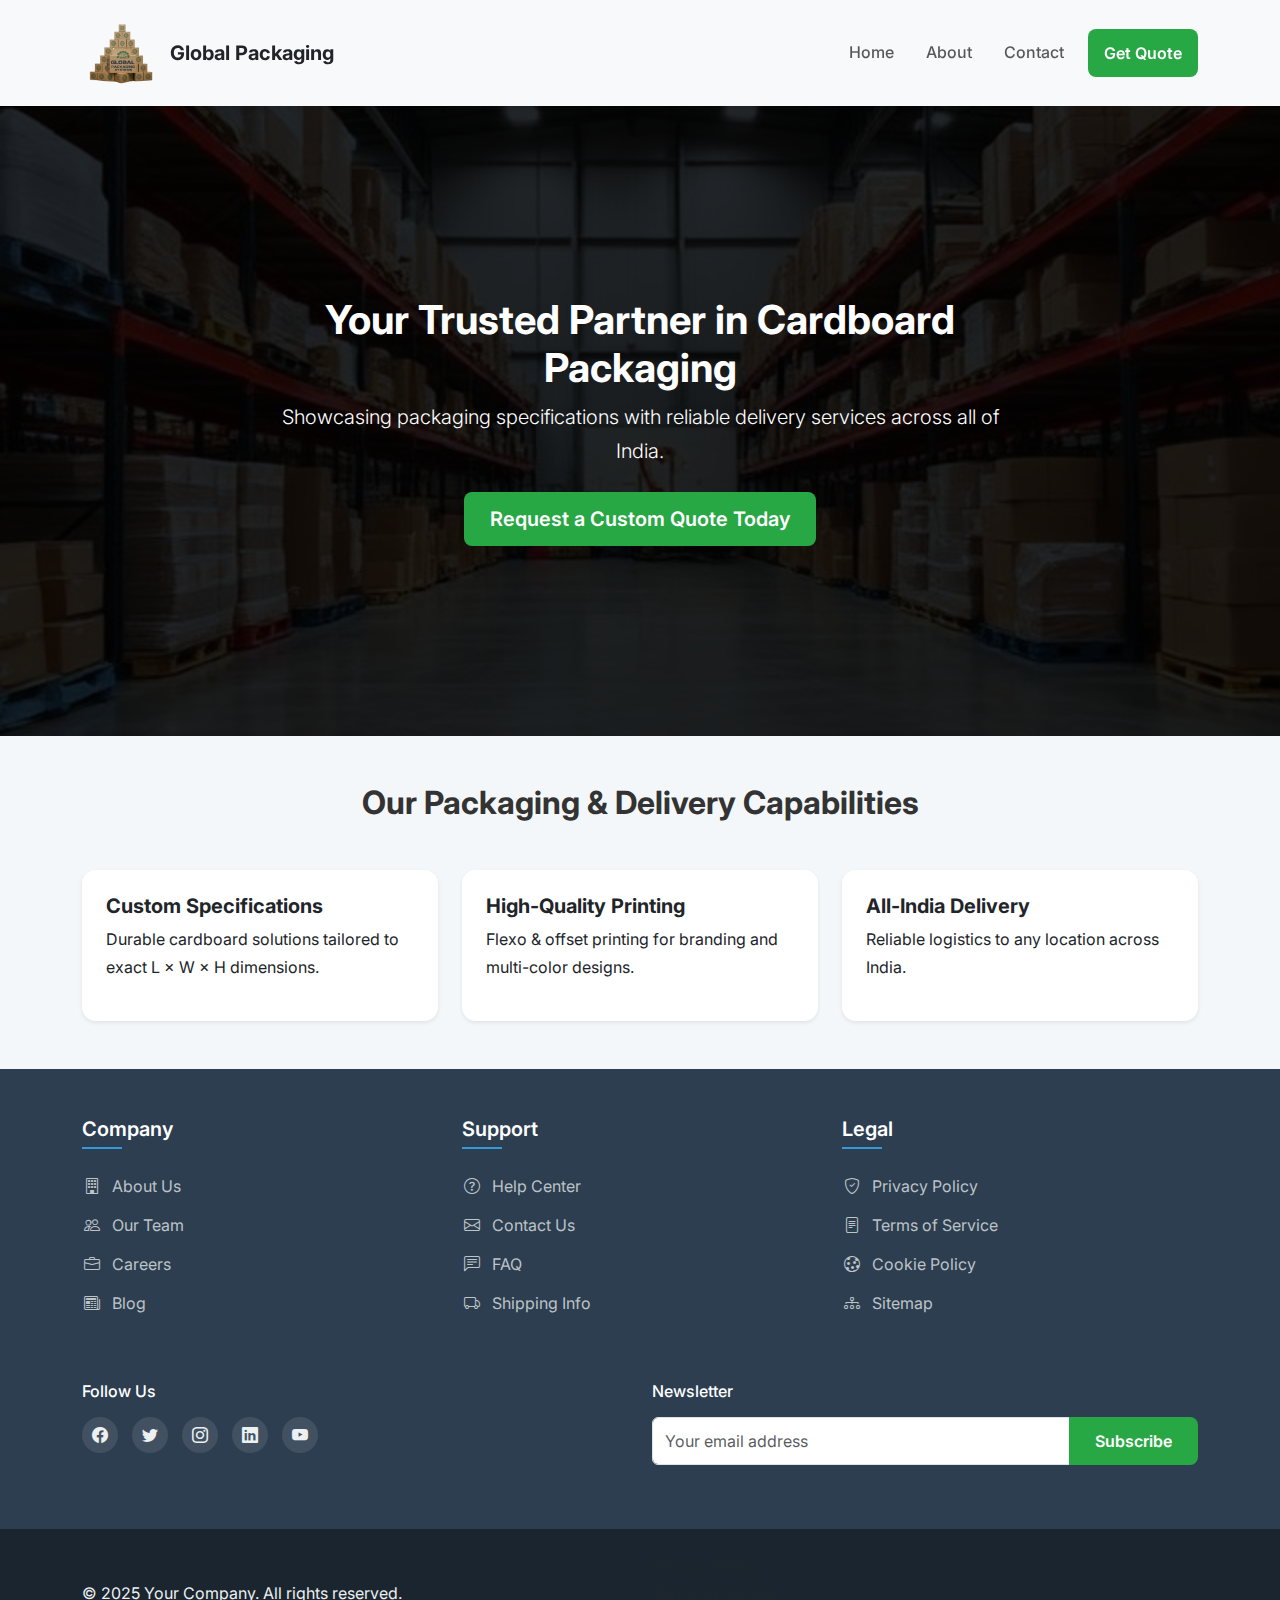
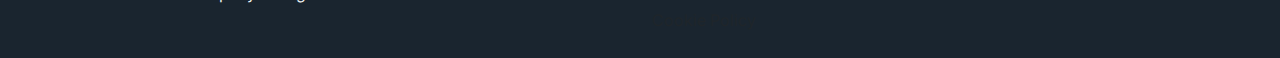
<file: index.html>
<!DOCTYPE html>
<html lang="en">
  <head>
    <meta charset="UTF-8" />
    <meta name="viewport" content="width=device-width, initial-scale=1.0" />
    <title>Global Packaging Industries - Home</title>
    <link
      href="https://cdn.jsdelivr.net/npm/bootstrap@5.3.0/dist/css/bootstrap.min.css"
      rel="stylesheet"
    />
    <link
      rel="stylesheet"
      href="https://cdnjs.cloudflare.com/ajax/libs/font-awesome/6.5.1/css/all.min.css"
    />
    <link
      rel="stylesheet"
      href="https://cdn.jsdelivr.net/npm/bootstrap-icons@1.10.0/font/bootstrap-icons.css"
    />
    <link rel="stylesheet" href="style.css" />
  </head>

  <body data-page="home">
    <nav
      id="mainNavbar"
      class="navbar navbar-expand-lg navbar-light bg-light sticky-top shadow-sm"
    >
      <div class="container header-ofcanvas">
        <a
          class="navbar-brand d-flex align-items-center gap-2"
          href="index.html"
        >
          <img src="logo.png" alt="Logo" height="80" />
          <span class="fw-bold text-dark brand-text">Global Packaging</span>
        </a>
        <button class="navbar-toggler" type="button" onclick="toggleDrawer()">
          <span class="navbar-toggler-icon"></span>
        </button>
        <div class="collapse navbar-collapse d-none d-lg-block">
          <ul class="navbar-nav ms-auto align-items-center gap-3">
            <li class="nav-item">
              <a class="nav-link" href="index.html">Home</a>
            </li>
            <li class="nav-item">
              <a class="nav-link" href="about.html">About</a>
            </li>
            <li class="nav-item">
              <a class="nav-link" href="contact.html">Contact</a>
            </li>
            <li class="nav-item">
              <a class="btn btn-primary text-white px-3" href="quote.html"
                >Get Quote</a
              >
            </li>
          </ul>
        </div>
      </div>
    </nav>
    <div class="mobile-drawer" id="mobileDrawer">
      <button class="close-drawer" onclick="toggleDrawer()">
        <i class="fas fa-times"></i>
      </button>

      <ul class="mobile-nav">
        <li><a href="index.html">Home</a></li>
        <li><a href="about.html">About</a></li>
        <li><a href="contact.html">Contact</a></li>
        <li>
          <a href="quote.html" class="btn btn-primary text-white w-100">
            Get Quote
          </a>
        </li>
      </ul>
    </div>

    <div
      class="drawer-overlay"
      id="drawerOverlay"
      onclick="toggleDrawer()"
    ></div>
    <section
      id="home"
      class="hero-section d-flex align-items-center text-center py-5 bg-dark text-white"
    >
      <div class="container">
        <div class="row justify-content-center">
          <div class="col-md-8">
            <h2 class="fs-1 fs-md-2 fs-sm-3 fw-bold">
              Your Trusted Partner in Cardboard Packaging
            </h2>
            <p class="lead mb-4">
              Showcasing packaging specifications with reliable delivery
              services across all of India.
            </p>
            <a href="quote.html" class="btn btn-lg btn-primary">
              Request a Custom Quote Today
            </a>
          </div>
        </div>
      </div>
    </section>
    <section id="services" class="container py-5">
      <h2 class="text-center mb-5 fw-bold">
        Our Packaging & Delivery Capabilities
      </h2>
      <div class="row g-4">
        <div class="col-md-4">
          <div class="card h-100 shadow-sm p-4 border-0">
            <h3 class="h5 fw-bold">Custom Specifications</h3>
            <p>
              Durable cardboard solutions tailored to exact L × W × H
              dimensions.
            </p>
          </div>
        </div>

        <div class="col-md-4">
          <div class="card h-100 shadow-sm p-4 border-0">
            <h3 class="h5 fw-bold">High-Quality Printing</h3>
            <p>Flexo & offset printing for branding and multi-color designs.</p>
          </div>
        </div>

        <div class="col-md-4">
          <div class="card h-100 shadow-sm p-4 border-0">
            <h3 class="h5 fw-bold">All-India Delivery</h3>
            <p>Reliable logistics to any location across India.</p>
          </div>
        </div>
      </div>
    </section>
    <footer class="footer-enhanced">
      <div class="container">
        <div class="row">
          <div class="col-lg-4 col-md-6 mb-4">
            <h5>Company</h5>
            <ul class="list-unstyled">
              <li>
                <a href="/about">
                  <i class="bi bi-building icon"></i>
                  About Us
                </a>
              </li>
              <li>
                <a href="/team">
                  <i class="bi bi-people icon"></i>
                  Our Team
                </a>
              </li>
              <li>
                <a href="/careers">
                  <i class="bi bi-briefcase icon"></i>
                  Careers
                </a>
              </li>
              <li>
                <a href="/blog">
                  <i class="bi bi-newspaper icon"></i>
                  Blog
                </a>
              </li>
            </ul>
          </div>

          <div class="col-lg-4 col-md-6 mb-4">
            <h5>Support</h5>
            <ul class="list-unstyled">
              <li>
                <a href="/help">
                  <i class="bi bi-question-circle icon"></i>
                  Help Center
                </a>
              </li>
              <li>
                <a href="/contact">
                  <i class="bi bi-envelope icon"></i>
                  Contact Us
                </a>
              </li>
              <li>
                <a href="/faq">
                  <i class="bi bi-chat-left-text icon"></i>
                  FAQ
                </a>
              </li>
              <li>
                <a href="/shipping">
                  <i class="bi bi-truck icon"></i>
                  Shipping Info
                </a>
              </li>
            </ul>
          </div>
          <div class="col-lg-4 col-md-6 mb-4">
            <h5>Legal</h5>
            <ul class="list-unstyled">
              <li>
                <a href="/privacy">
                  <i class="bi bi-shield-check icon"></i>
                  Privacy Policy
                </a>
              </li>
              <li>
                <a href="/terms">
                  <i class="bi bi-file-text icon"></i>
                  Terms of Service
                </a>
              </li>
              <li>
                <a href="/cookies">
                  <i class="bi bi-cookie icon"></i>
                  Cookie Policy
                </a>
              </li>
              <li>
                <a href="/sitemap">
                  <i class="bi bi-diagram-3 icon"></i>
                  Sitemap
                </a>
              </li>
            </ul>
          </div>
        </div>
        <div class="row mt-4">
          <div class="col-md-6 mb-3">
            <h6 class="text-white mb-3">Follow Us</h6>
            <div class="social-icons">
              <a href="#"><i class="bi bi-facebook"></i></a>
              <a href="#"><i class="bi bi-twitter"></i></a>
              <a href="#"><i class="bi bi-instagram"></i></a>
              <a href="#"><i class="bi bi-linkedin"></i></a>
              <a href="#"><i class="bi bi-youtube"></i></a>
            </div>
          </div>
          <div class="col-md-6 mb-3">
            <h6 class="text-white mb-3">Newsletter</h6>
            <div class="input-group">
              <input
                type="email"
                class="form-control"
                placeholder="Your email address"
              />
              <button class="btn btn-primary" type="button">Subscribe</button>
            </div>
          </div>
        </div>
      </div>

      <div class="footer-bottom-enhanced">
        <div class="container">
          <div class="row align-items-center">
            <div class="col-md-6 text-center text-md-start mb-2 mb-md-0">
              <p class="mb-0">&copy; 2025 Your Company. All rights reserved.</p>
            </div>
            <div class="col-md-6 text-center text-md-end">
              <a href="/privacy" class="text-muted me-3">Privacy Policy</a>
              <a href="/terms" class="text-muted me-3">Terms of Service</a>
              <a href="/cookies" class="text-muted">Cookie Policy</a>
            </div>
          </div>
        </div>
      </div>
    </footer>
    <script>
      function toggleDrawer() {
        document.getElementById("mobileDrawer").classList.toggle("active");
        document.getElementById("drawerOverlay").classList.toggle("active");
      }
    </script>
  </body>
</html>
</file>
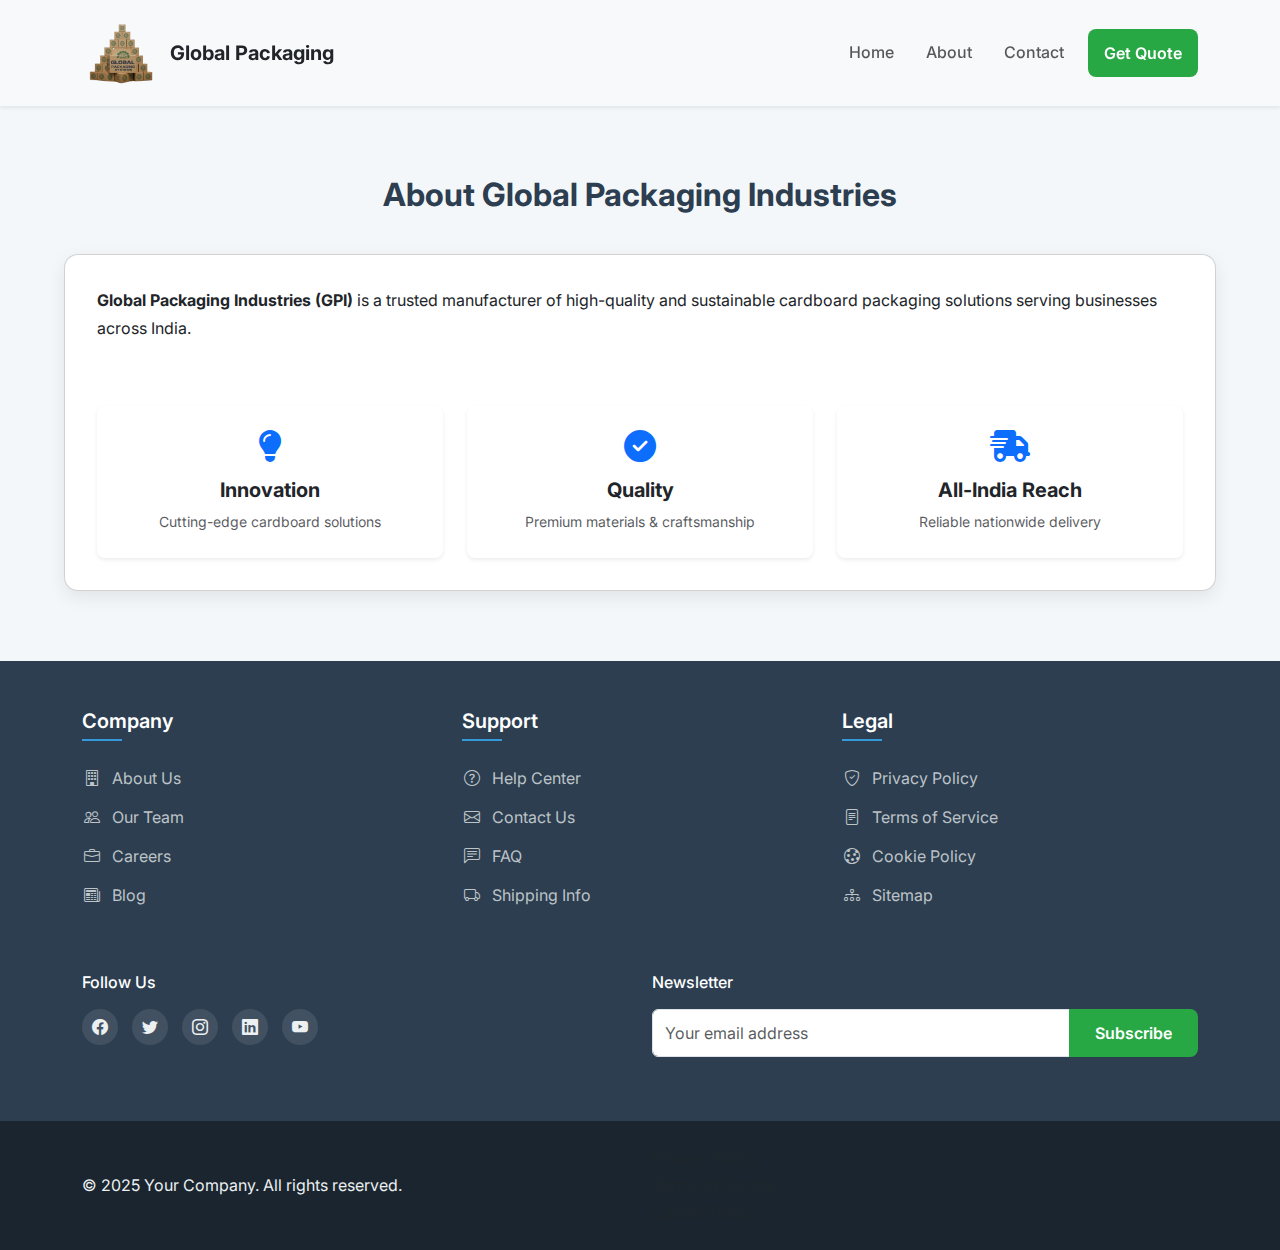
<file: about.html>
<!DOCTYPE html>
<html lang="en">

<head>
  <meta charset="UTF-8">
  <meta name="viewport" content="width=device-width, initial-scale=1.0">
  <title>Global Packaging Industries - About</title>
  <link rel="stylesheet" href="https://cdn.jsdelivr.net/npm/bootstrap@5.3.0/dist/css/bootstrap.min.css">
  <link rel="stylesheet" href="https://cdnjs.cloudflare.com/ajax/libs/font-awesome/6.5.1/css/all.min.css">
   <link rel="stylesheet" href="https://cdn.jsdelivr.net/npm/bootstrap-icons@1.10.0/font/bootstrap-icons.css">
  <link rel="stylesheet" href="./style.css">
</head>

<body>
  <nav id="mainNavbar" class="navbar navbar-expand-lg navbar-light bg-light sticky-top shadow-sm">
    <div class="container header-ofcanvas">

      <a class="navbar-brand d-flex align-items-center gap-2" href="index.html">
        <img src="logo.png" alt="Logo" height="80">
        <span class="fw-bold text-dark brand-text">Global Packaging</span>
      </a>
      <button class="navbar-toggler" type="button" onclick="toggleDrawer()">
        <span class="navbar-toggler-icon"></span>
      </button>
      <div class="collapse navbar-collapse d-none d-lg-block">
        <ul class="navbar-nav ms-auto align-items-center gap-3">
          <li class="nav-item"><a class="nav-link" href="index.html">Home</a></li>
          <li class="nav-item"><a class="nav-link" href="about.html">About</a></li>
          <li class="nav-item"><a class="nav-link" href="contact.html">Contact</a></li>
          <li class="nav-item">
            <a class="btn btn-primary text-white px-3" href="quote.html">Get Quote</a>
          </li>
        </ul>
      </div>

    </div>
  </nav>
  <div class="mobile-drawer" id="mobileDrawer">
    <button class="close-drawer" onclick="toggleDrawer()">
      <i class="fas fa-times"></i>
    </button>

    <ul class="mobile-nav">
      <li><a href="index.html">Home</a></li>
      <li><a href="about.html">About</a></li>
      <li><a href="contact.html">Contact</a></li>
      <li>
        <a href="quote.html" class="btn btn-primary text-white w-100">
          Get Quote
        </a>
      </li>
    </ul>
  </div>
  </div>
  <div class="drawer-overlay" id="drawerOverlay" onclick="toggleDrawer()"></div>
  <section class="about-section">
    <h2 class="section-title">About Global Packaging Industries</h2>
    <div class="card">
      <p>
        <strong>Global Packaging Industries (GPI)</strong> is a trusted manufacturer
        of high-quality and sustainable cardboard packaging solutions serving
        businesses across India.
      </p>
<div class="row text-center mt-4 g-4">
  
  <div class="col-md-4">
    <div class="feature-card p-4 rounded-3 border-0 shadow-sm h-100"> 
      <i class="fas fa-lightbulb fa-2x text-primary mb-3"></i>
      <h5 class="fw-bold mb-2">Innovation</h5>
      <p class="text-muted small mb-0">Cutting-edge cardboard solutions</p>
    </div>
  </div>
  
  <div class="col-md-4">
    <div class="feature-card p-4 rounded-3 border-0 shadow-sm h-100">
      <i class="fas fa-check-circle fa-2x text-primary mb-3"></i>
      <h5 class="fw-bold mb-2">Quality</h5>
      <p class="text-muted small mb-0">Premium materials & craftsmanship</p>
    </div>
  </div>
  
  <div class="col-md-4">
    <div class="feature-card p-4 rounded-3 border-0 shadow-sm h-100">
      <i class="fas fa-truck-fast fa-2x text-primary mb-3"></i>
      <h5 class="fw-bold mb-2">All-India Reach</h5>
      <p class="text-muted small mb-0">Reliable nationwide delivery</p>
    </div>
  </div>
</div>
  </section>
<footer class="footer-enhanced">
    <div class="container">
        <div class="row">
          
            <div class="col-lg-4 col-md-6 mb-4">
                <h5>Company</h5>
                <ul class="list-unstyled">
                    <li>
                        <a href="/about">
                            <i class="bi bi-building icon"></i>
                            About Us
                        </a>
                    </li>
                    <li>
                        <a href="/team">
                            <i class="bi bi-people icon"></i>
                            Our Team
                        </a>
                    </li>
                    <li>
                        <a href="/careers">
                            <i class="bi bi-briefcase icon"></i>
                            Careers
                        </a>
                    </li>
                    <li>
                        <a href="/blog">
                            <i class="bi bi-newspaper icon"></i>
                            Blog
                        </a>
                    </li>
                </ul>
            </div>
                        <div class="col-lg-4 col-md-6 mb-4">
                <h5>Support</h5>
                <ul class="list-unstyled">
                    <li>
                        <a href="/help">
                            <i class="bi bi-question-circle icon"></i>
                            Help Center
                        </a>
                    </li>
                    <li>
                        <a href="/contact">
                            <i class="bi bi-envelope icon"></i>
                            Contact Us
                        </a>
                    </li>
                    <li>
                        <a href="/faq">
                            <i class="bi bi-chat-left-text icon"></i>
                            FAQ
                        </a>
                    </li>
                    <li>
                        <a href="/shipping">
                            <i class="bi bi-truck icon"></i>
                            Shipping Info
                        </a>
                    </li>
                </ul>
            </div>
            
            <div class="col-lg-4 col-md-6 mb-4">
                <h5>Legal</h5>
                <ul class="list-unstyled">
                    <li>
                        <a href="/privacy">
                            <i class="bi bi-shield-check icon"></i>
                            Privacy Policy
                        </a>
                    </li>
                    <li>
                        <a href="/terms">
                            <i class="bi bi-file-text icon"></i>
                            Terms of Service
                        </a>
                    </li>
                    <li>
                        <a href="/cookies">
                            <i class="bi bi-cookie icon"></i>
                            Cookie Policy
                        </a>
                    </li>
                    <li>
                        <a href="/sitemap">
                            <i class="bi bi-diagram-3 icon"></i>
                            Sitemap
                        </a>
                    </li>
                </ul>
            </div>
        </div>
        
        <div class="row mt-4">
            <div class="col-md-6 mb-3">
                <h6 class="text-white mb-3">Follow Us</h6>
                <div class="social-icons">
                    <a href="#"><i class="bi bi-facebook"></i></a>
                    <a href="#"><i class="bi bi-twitter"></i></a>
                    <a href="#"><i class="bi bi-instagram"></i></a>
                    <a href="#"><i class="bi bi-linkedin"></i></a>
                    <a href="#"><i class="bi bi-youtube"></i></a>
                </div>
            </div>
            <div class="col-md-6 mb-3">
                <h6 class="text-white mb-3">Newsletter</h6>
                <div class="input-group">
                    <input type="email" class="form-control" placeholder="Your email address">
                    <button class="btn btn-primary" type="button">Subscribe</button>
                </div>
            </div>
        </div>
    </div>
    
    <div class="footer-bottom-enhanced">
        <div class="container">
            <div class="row align-items-center">
                <div class="col-md-6 text-center text-md-start mb-2 mb-md-0">
                    <p class="mb-0">&copy; 2025 Your Company. All rights reserved.</p>
                </div>
                <div class="col-md-6 text-center text-md-end">
                    <a href="/privacy" class="text-muted me-3">Privacy Policy</a>
                    <a href="/terms" class="text-muted me-3">Terms of Service</a>
                    <a href="/cookies" class="text-muted">Cookie Policy</a>
                </div>
            </div>
        </div>
    </div>
</footer>
  <script>
    function toggleDrawer() {
      const drawer = document.getElementById("mobileDrawer");
      const overlay = document.getElementById("drawerOverlay");

      drawer.classList.toggle("active");
      overlay.classList.toggle("active");
    }
  </script>
</body>

</html>
</file>
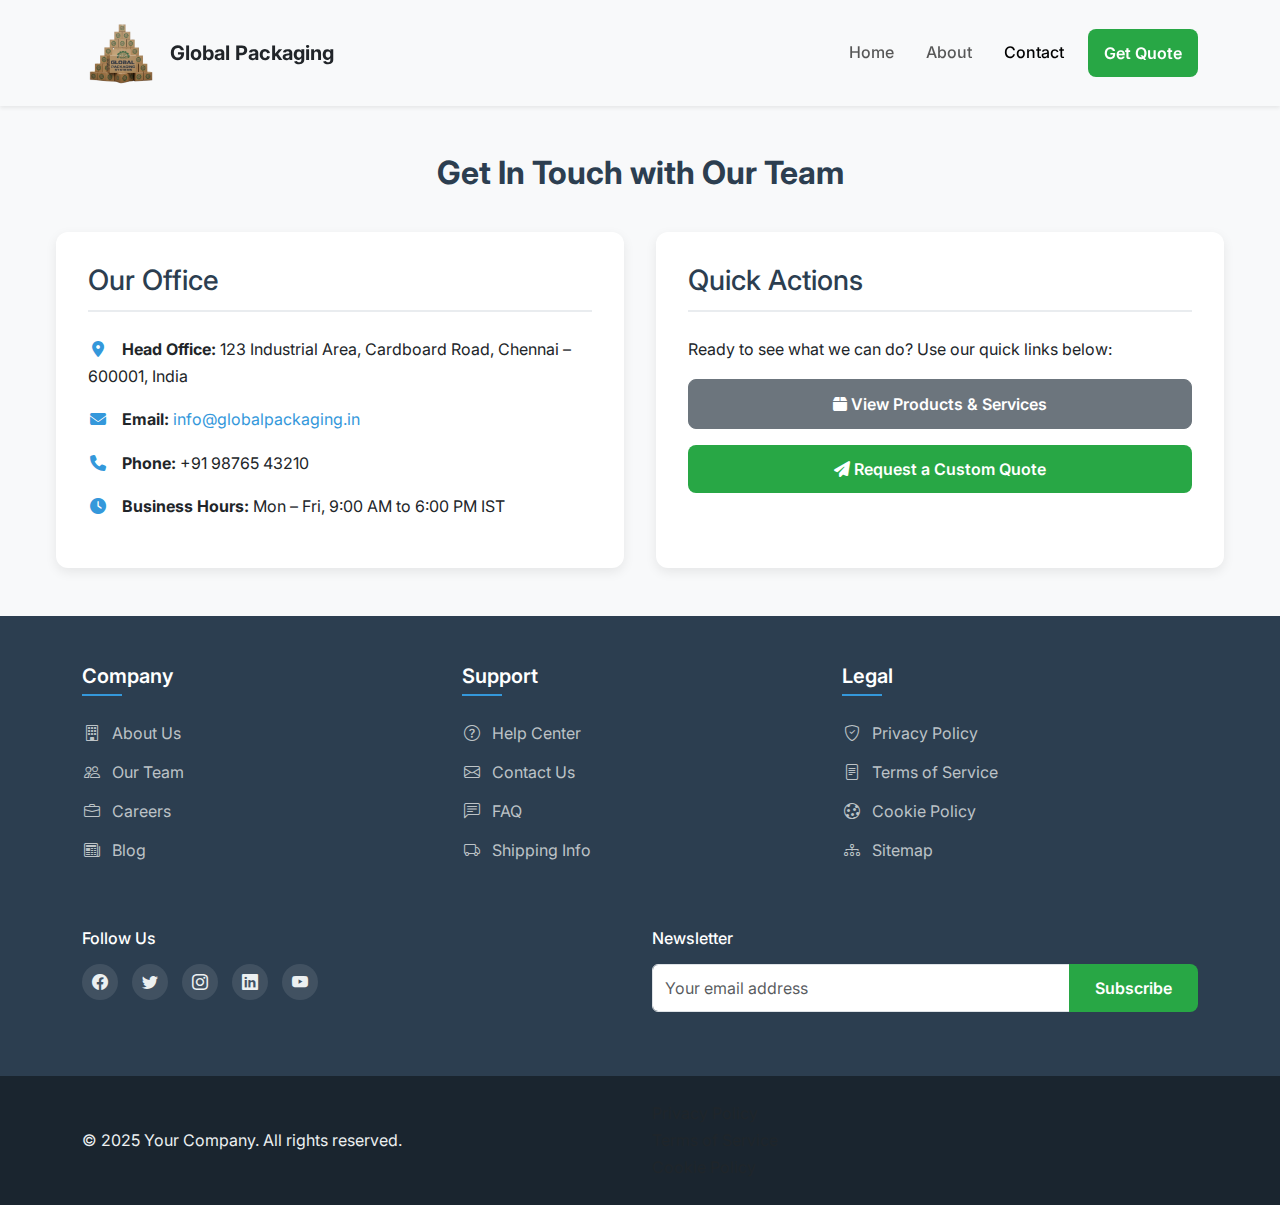
<file: contact.html>
<!DOCTYPE html>
<html lang="en">
  <head>
    <meta charset="UTF-8" />
    <meta name="viewport" content="width=device-width, initial-scale=1.0" />
    <title>Global Packaging Industries - Contact</title>
    <link
      href="https://cdn.jsdelivr.net/npm/bootstrap@5.3.0/dist/css/bootstrap.min.css"
      rel="stylesheet"
    />
    <link
      rel="stylesheet"
      href="https://cdnjs.cloudflare.com/ajax/libs/font-awesome/6.5.1/css/all.min.css"
    />
    <link
      rel="stylesheet"
      href="https://cdn.jsdelivr.net/npm/bootstrap-icons@1.10.0/font/bootstrap-icons.css"
    />
    <link rel="stylesheet" href="style.css" />
  </head>

  <body data-page="contact">
    <nav
      id="mainNavbar"
      class="navbar navbar-expand-lg navbar-light bg-light sticky-top shadow-sm"
    >
      <div class="container">
        <a
          class="navbar-brand d-flex align-items-center gap-2"
          href="index.html"
        >
          <img
            src="logo.png"
            alt="Global Packaging Industries Logo"
            height="80"
          />
          <span class="fw-bold text-dark brand-text">Global Packaging</span>
        </a>
        <button class="navbar-toggler" type="button" onclick="toggleDrawer()">
          <span class="navbar-toggler-icon"></span>
        </button>
        <div class="collapse navbar-collapse d-none d-lg-block">
          <ul class="navbar-nav ms-auto align-items-center gap-3">
            <li class="nav-item">
              <a class="nav-link fw-medium" href="index.html">Home</a>
            </li>

            <li class="nav-item">
              <a class="nav-link fw-medium" href="about.html">About</a>
            </li>

            <li class="nav-item">
              <a class="nav-link fw-medium active" href="contact.html"
                >Contact</a
              >
            </li>

            <li class="nav-item">
              <a class="btn btn-primary text-white px-3" href="quote.html">
                Get Quote
              </a>
            </li>
          </ul>
        </div>
      </div>
    </nav>
    <div class="mobile-drawer" id="mobileDrawer">
      <button class="close-drawer" onclick="toggleDrawer()">
        <i class="fas fa-times"></i>
      </button>
      <ul class="mobile-nav">
        <li><a href="index.html">Home</a></li>
        <li><a href="about.html">About</a></li>
        <li><a href="contact.html">Contact</a></li>
        <li>
          <a href="quote.html" class="btn btn-primary text-white w-100">
            Get Quote
          </a>
        </li>
      </ul>
    </div>
    <div
      class="drawer-overlay"
      id="drawerOverlay"
      onclick="toggleDrawer()"
    ></div>

    <section id="contact" class="contact-section">
      <h2 class="section-title">Get In Touch with Our Team</h2>

      <div class="contact-grid">
        <div class="card contact-info-card">
          <h3>Our Office</h3>

          <p>
            <i class="fas fa-map-marker-alt"></i>
            <strong>Head Office:</strong>
            123 Industrial Area, Cardboard Road, Chennai – 600001, India
          </p>

          <p>
            <i class="fas fa-envelope"></i>
            <strong>Email:</strong>
            <a href="mailto:info@globalpackaging.in">
              info@globalpackaging.in
            </a>
          </p>

          <p>
            <i class="fas fa-phone"></i>
            <strong>Phone:</strong> +91 98765 43210
          </p>

          <p class="hours-text">
            <i class="fas fa-clock"></i>
            <strong>Business Hours:</strong>
            Mon – Fri, 9:00 AM to 6:00 PM IST
          </p>
        </div>

        <div class="card contact-cta-card">
          <h3>Quick Actions</h3>
          <p>Ready to see what we can do? Use our quick links below:</p>
          <a href="index.html#services" class="btn btn-secondary mb-3">
            <i class="fas fa-box"></i> View Products & Services
          </a>
          <a href="quote.html" class="btn btn-primary">
            <i class="fas fa-paper-plane"></i> Request a Custom Quote
          </a>
        </div>
      </div>
    </section>

    <footer class="footer-enhanced">
      <div class="container">
        <div class="row">
          <div class="col-lg-4 col-md-6 mb-4">
            <h5>Company</h5>
            <ul class="list-unstyled">
              <li>
                <a href="/about">
                  <i class="bi bi-building icon"></i>
                  About Us
                </a>
              </li>
              <li>
                <a href="/team">
                  <i class="bi bi-people icon"></i>
                  Our Team
                </a>
              </li>
              <li>
                <a href="/careers">
                  <i class="bi bi-briefcase icon"></i>
                  Careers
                </a>
              </li>
              <li>
                <a href="/blog">
                  <i class="bi bi-newspaper icon"></i>
                  Blog
                </a>
              </li>
            </ul>
          </div>

          <div class="col-lg-4 col-md-6 mb-4">
            <h5>Support</h5>
            <ul class="list-unstyled">
              <li>
                <a href="/help">
                  <i class="bi bi-question-circle icon"></i>
                  Help Center
                </a>
              </li>
              <li>
                <a href="/contact">
                  <i class="bi bi-envelope icon"></i>
                  Contact Us
                </a>
              </li>
              <li>
                <a href="/faq">
                  <i class="bi bi-chat-left-text icon"></i>
                  FAQ
                </a>
              </li>
              <li>
                <a href="/shipping">
                  <i class="bi bi-truck icon"></i>
                  Shipping Info
                </a>
              </li>
            </ul>
          </div>

          <div class="col-lg-4 col-md-6 mb-4">
            <h5>Legal</h5>
            <ul class="list-unstyled">
              <li>
                <a href="/privacy">
                  <i class="bi bi-shield-check icon"></i>
                  Privacy Policy
                </a>
              </li>
              <li>
                <a href="/terms">
                  <i class="bi bi-file-text icon"></i>
                  Terms of Service
                </a>
              </li>
              <li>
                <a href="/cookies">
                  <i class="bi bi-cookie icon"></i>
                  Cookie Policy
                </a>
              </li>
              <li>
                <a href="/sitemap">
                  <i class="bi bi-diagram-3 icon"></i>
                  Sitemap
                </a>
              </li>
            </ul>
          </div>
        </div>
        <div class="row mt-4">
          <div class="col-md-6 mb-3">
            <h6 class="text-white mb-3">Follow Us</h6>
            <div class="social-icons">
              <a href="#"><i class="bi bi-facebook"></i></a>
              <a href="#"><i class="bi bi-twitter"></i></a>
              <a href="#"><i class="bi bi-instagram"></i></a>
              <a href="#"><i class="bi bi-linkedin"></i></a>
              <a href="#"><i class="bi bi-youtube"></i></a>
            </div>
          </div>
          <div class="col-md-6 mb-3">
            <h6 class="text-white mb-3">Newsletter</h6>
            <div class="input-group">
              <input
                type="email"
                class="form-control"
                placeholder="Your email address"
              />
              <button class="btn btn-primary" type="button">Subscribe</button>
            </div>
          </div>
        </div>
      </div>

      <div class="footer-bottom-enhanced">
        <div class="container">
          <div class="row align-items-center">
            <div class="col-md-6 text-center text-md-start mb-2 mb-md-0">
              <p class="mb-0">&copy; 2025 Your Company. All rights reserved.</p>
            </div>
            <div class="col-md-6 text-center text-md-end">
              <a href="/privacy" class="text-muted me-3">Privacy Policy</a>
              <a href="/terms" class="text-muted me-3">Terms of Service</a>
              <a href="/cookies" class="text-muted">Cookie Policy</a>
            </div>
          </div>
        </div>
      </div>
    </footer>

    <script>
      function toggleDrawer() {
        document.getElementById("mobileDrawer").classList.toggle("active");
        document.getElementById("drawerOverlay").classList.toggle("active");
      }
      document.addEventListener("DOMContentLoaded", function () {
        const overlay = document.getElementById("drawerOverlay");
        if (overlay) {
          overlay.addEventListener("click", function () {
            document.getElementById("mobileDrawer").classList.remove("active");
            this.classList.remove("active");
          });
        }
      });
    </script>
  </body>
</html>
</file>
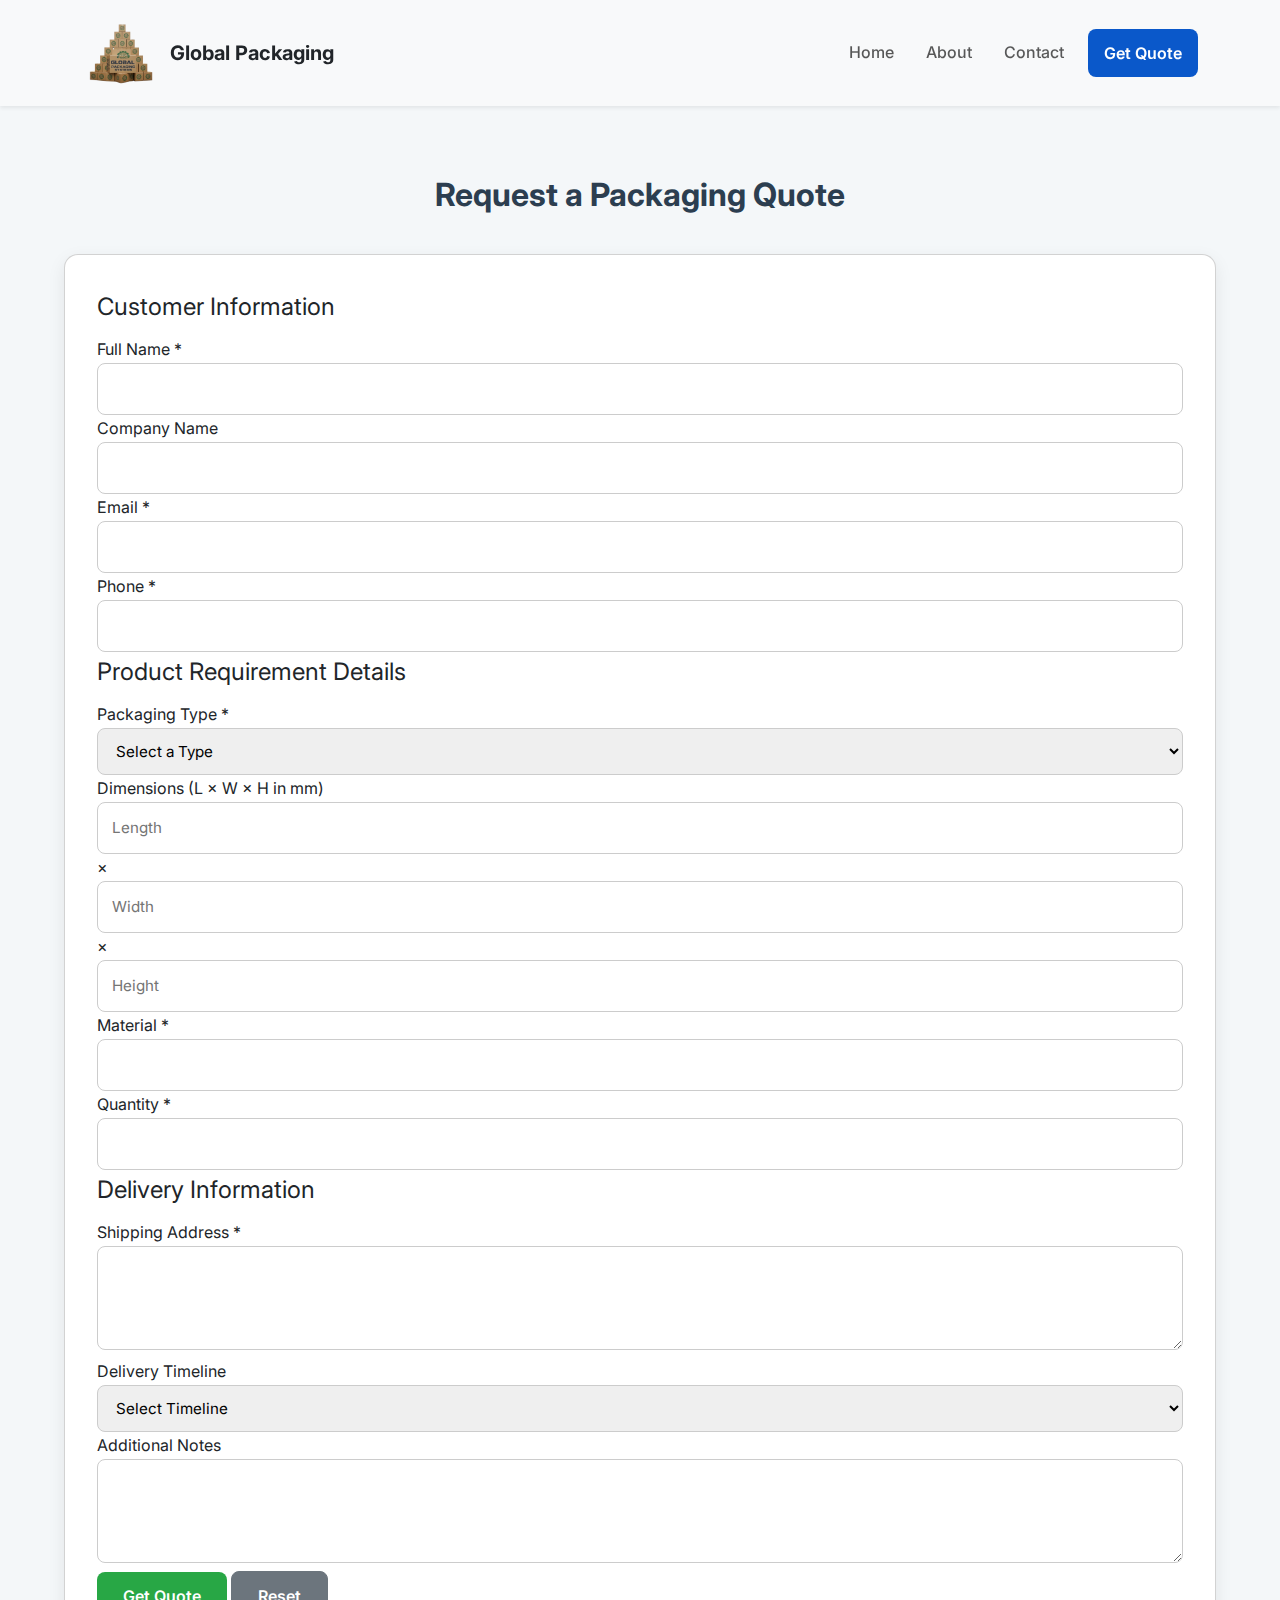
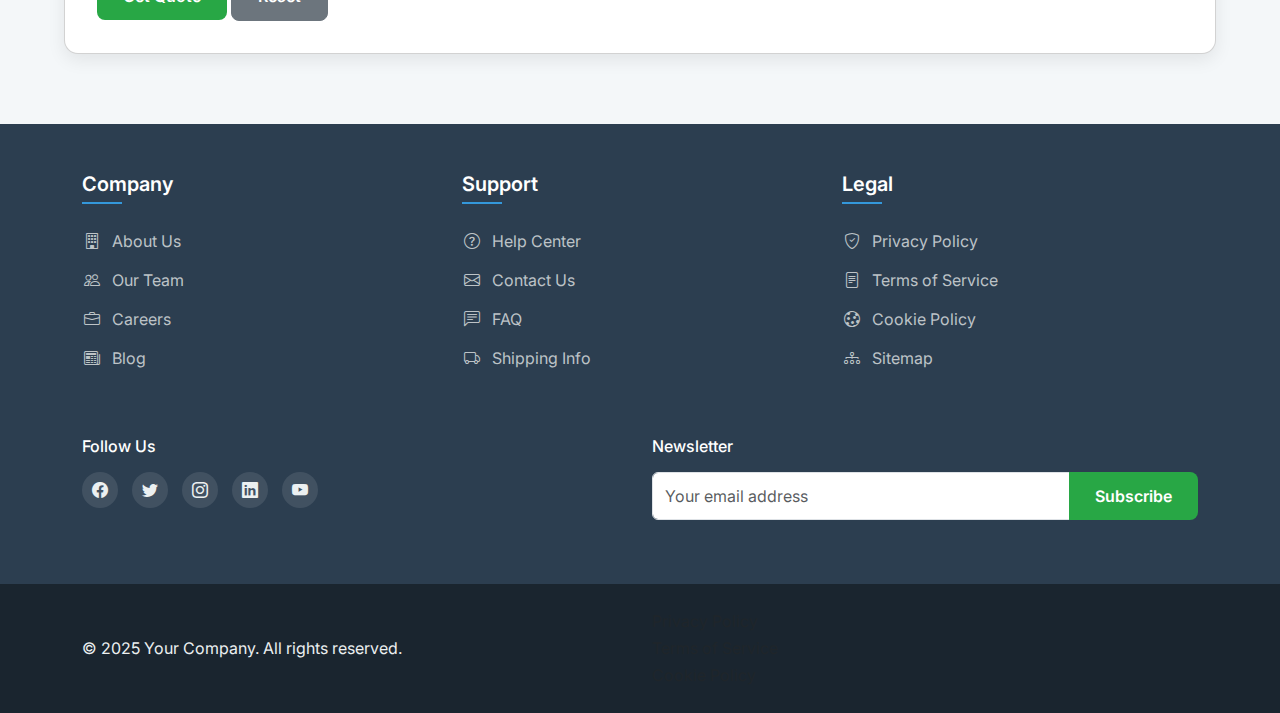
<file: quote.html>
<!DOCTYPE html>
<html lang="en">
  <head>
    <meta charset="utf-8" />
    <meta name="viewport" content="width=device-width, initial-scale=1" />
    <title>Global Packaging Industries - Request a Quote</title>
    <link
      href="https://cdn.jsdelivr.net/npm/bootstrap@5.3.0/dist/css/bootstrap.min.css"
      rel="stylesheet"
    />
    <link
      rel="stylesheet"
      href="https://cdnjs.cloudflare.com/ajax/libs/font-awesome/6.5.1/css/all.min.css"
    />
    <link
      rel="stylesheet"
      href="https://cdn.jsdelivr.net/npm/bootstrap-icons@1.10.0/font/bootstrap-icons.css"
    />
    <link rel="stylesheet" href="style.css" />
  </head>

  <body data-page="quote">
    <nav
      id="mainNavbar"
      class="navbar navbar-expand-lg navbar-light bg-light sticky-top shadow-sm"
    >
      <div class="container">
        <a
          class="navbar-brand d-flex align-items-center gap-2"
          href="index.html"
        >
          <img
            src="logo.png"
            alt="Global Packaging Industries Logo"
            height="80"
          />
          <span class="fw-bold text-dark brand-text">Global Packaging</span>
        </a>
        <button class="navbar-toggler" type="button" onclick="toggleDrawer()">
          <span class="navbar-toggler-icon"></span>
        </button>
        <div class="collapse navbar-collapse d-none d-lg-block">
          <ul class="navbar-nav ms-auto align-items-center gap-3">
            <li class="nav-item">
              <a class="nav-link fw-medium" href="index.html">Home</a>
            </li>

            <li class="nav-item">
              <a class="nav-link fw-medium" href="about.html">About</a>
            </li>

            <li class="nav-item">
              <a class="nav-link fw-medium" href="contact.html">Contact</a>
            </li>

            <li class="nav-item">
              <a
                class="btn btn-primary text-white px-3 active"
                href="quote.html"
              >
                Get Quote
              </a>
            </li>
          </ul>
        </div>
      </div>
    </nav>
    <div class="mobile-drawer" id="mobileDrawer">
      <button class="close-drawer" onclick="toggleDrawer()">
        <i class="fas fa-times"></i>
      </button>

      <ul class="mobile-nav">
        <li><a href="index.html">Home</a></li>
        <li><a href="about.html">About</a></li>
        <li><a href="contact.html">Contact</a></li>
        <li>
          <a href="quote.html" class="btn btn-primary text-white w-100">
            Get Quote
          </a>
        </li>
      </ul>
    </div>

    <div
      class="drawer-overlay"
      id="drawerOverlay"
      onclick="toggleDrawer()"
    ></div>
    <section id="quote" class="quote-section">
      <h2 class="section-title">Request a Packaging Quote</h2>

      <div class="card quote-card">
        <form
          action="/submit-quote"
          method="POST"
          class="quote-form"
          enctype="multipart/form-data"
        >
          <fieldset class="form-section-fieldset">
            <legend>Customer Information</legend>

            <div class="form-grid">
              <div class="form-group">
                <label>Full Name <span class="required">*</span></label>
                <input type="text" class="rounded-input" required />
              </div>

              <div class="form-group">
                <label>Company Name</label>
                <input type="text" class="rounded-input" />
              </div>

              <div class="form-group">
                <label>Email <span class="required">*</span></label>
                <input type="email" class="rounded-input" required />
              </div>

              <div class="form-group">
                <label>Phone <span class="required">*</span></label>
                <input type="tel" class="rounded-input" required />
              </div>
            </div>
          </fieldset>
          <fieldset class="form-section-fieldset">
            <legend>Product Requirement Details</legend>

            <div class="form-grid">
              <div class="form-group">
                <label>Packaging Type <span class="required">*</span></label>
                <select class="rounded-input" required>
                  <option disabled selected>Select a Type</option>
                  <option>Corrugated Box</option>
                  <option>Shipping Carton</option>
                  <option>Display Tray</option>
                  <option>Die-Cut Packaging</option>
                  <option>Other</option>
                </select>
              </div>

              <div class="form-group">
                <label>Dimensions (L × W × H in mm)</label>
                <div class="dimension-inputs">
                  <input type="number" placeholder="Length" min="1" required />
                  <span>×</span>
                  <input type="number" placeholder="Width" min="1" required />
                  <span>×</span>
                  <input type="number" placeholder="Height" min="1" required />
                </div>
              </div>

              <div class="form-group">
                <label>Material <span class="required">*</span></label>
                <input type="text" class="rounded-input" required />
              </div>

              <div class="form-group">
                <label>Quantity <span class="required">*</span></label>
                <input type="number" class="rounded-input" min="100" required />
              </div>
            </div>
          </fieldset>
          <fieldset class="form-section-fieldset">
            <legend>Delivery Information</legend>

            <div class="form-grid">
              <div class="form-group full-width">
                <label>Shipping Address <span class="required">*</span></label>
                <textarea class="rounded-input" rows="3" required></textarea>
              </div>

              <div class="form-group">
                <label>Delivery Timeline</label>
                <select class="rounded-input" required>
                  <option disabled selected>Select Timeline</option>
                  <option>Urgent</option>
                  <option>2–4 Weeks</option>
                  <option>4–8 Weeks</option>
                  <option>Flexible</option>
                </select>
              </div>

              <div class="form-group">
                <label>Additional Notes</label>
                <textarea class="rounded-input" rows="3"></textarea>
              </div>
            </div>
          </fieldset>
          <div class="form-actions">
            <button type="submit" class="btn btn-primary">Get Quote</button>
            <button type="reset" class="btn btn-secondary">Reset</button>
          </div>
        </form>
      </div>
    </section>
    <footer class="footer-enhanced">
      <div class="container">
        <div class="row">
          <div class="col-lg-4 col-md-6 mb-4">
            <h5>Company</h5>
            <ul class="list-unstyled">
              <li>
                <a href="/about">
                  <i class="bi bi-building icon"></i>
                  About Us
                </a>
              </li>
              <li>
                <a href="/team">
                  <i class="bi bi-people icon"></i>
                  Our Team
                </a>
              </li>
              <li>
                <a href="/careers">
                  <i class="bi bi-briefcase icon"></i>
                  Careers
                </a>
              </li>
              <li>
                <a href="/blog">
                  <i class="bi bi-newspaper icon"></i>
                  Blog
                </a>
              </li>
            </ul>
          </div>

          <div class="col-lg-4 col-md-6 mb-4">
            <h5>Support</h5>
            <ul class="list-unstyled">
              <li>
                <a href="/help">
                  <i class="bi bi-question-circle icon"></i>
                  Help Center
                </a>
              </li>
              <li>
                <a href="/contact">
                  <i class="bi bi-envelope icon"></i>
                  Contact Us
                </a>
              </li>
              <li>
                <a href="/faq">
                  <i class="bi bi-chat-left-text icon"></i>
                  FAQ
                </a>
              </li>
              <li>
                <a href="/shipping">
                  <i class="bi bi-truck icon"></i>
                  Shipping Info
                </a>
              </li>
            </ul>
          </div>

          <div class="col-lg-4 col-md-6 mb-4">
            <h5>Legal</h5>
            <ul class="list-unstyled">
              <li>
                <a href="/privacy">
                  <i class="bi bi-shield-check icon"></i>
                  Privacy Policy
                </a>
              </li>
              <li>
                <a href="/terms">
                  <i class="bi bi-file-text icon"></i>
                  Terms of Service
                </a>
              </li>
              <li>
                <a href="/cookies">
                  <i class="bi bi-cookie icon"></i>
                  Cookie Policy
                </a>
              </li>
              <li>
                <a href="/sitemap">
                  <i class="bi bi-diagram-3 icon"></i>
                  Sitemap
                </a>
              </li>
            </ul>
          </div>
        </div>

        <div class="row mt-4">
          <div class="col-md-6 mb-3">
            <h6 class="text-white mb-3">Follow Us</h6>
            <div class="social-icons">
              <a href="#"><i class="bi bi-facebook"></i></a>
              <a href="#"><i class="bi bi-twitter"></i></a>
              <a href="#"><i class="bi bi-instagram"></i></a>
              <a href="#"><i class="bi bi-linkedin"></i></a>
              <a href="#"><i class="bi bi-youtube"></i></a>
            </div>
          </div>
          <div class="col-md-6 mb-3">
            <h6 class="text-white mb-3">Newsletter</h6>
            <div class="input-group">
              <input
                type="email"
                class="form-control"
                placeholder="Your email address"
              />
              <button class="btn btn-primary" type="button">Subscribe</button>
            </div>
          </div>
        </div>
      </div>

      <div class="footer-bottom-enhanced">
        <div class="container">
          <div class="row align-items-center">
            <div class="col-md-6 text-center text-md-start mb-2 mb-md-0">
              <p class="mb-0">&copy; 2025 Your Company. All rights reserved.</p>
            </div>
            <div class="col-md-6 text-center text-md-end">
              <a href="/privacy" class="text-muted me-3">Privacy Policy</a>
              <a href="/terms" class="text-muted me-3">Terms of Service</a>
              <a href="/cookies" class="text-muted">Cookie Policy</a>
            </div>
          </div>
        </div>
      </div>
    </footer>
    <script>
      function toggleDrawer() {
        document.getElementById("mobileDrawer").classList.toggle("active");
        document.getElementById("drawerOverlay").classList.toggle("active");
      }
    </script>
  </body>
</html>
</file>
<file: style.css>
@import url("https://fonts.googleapis.com/css2?family=Inter:wght@300;400;500;600;700&display=swap");
:root {
  --color-primary: #004d99;
  --color-secondary: #f4f7f9;
  --color-accent-green: #28a745;
  --color-text-dark: #333;
  --color-text-light: #fff;

  --border-radius-card: 14px;
  --border-radius-input: 8px;

  --shadow-subtle: 0 6px 18px rgba(0, 0, 0, 0.08);
  --shadow-hover: 0 18px 40px rgba(0, 0, 0, 0.15);
}
*,
*::before,
*::after {
  box-sizing: border-box;
  margin: 0;
  padding: 0;
}

html {
  scroll-behavior: smooth;
}

body {
  font-family: "Inter", sans-serif;
  background: var(--color-secondary);
  color: var(--color-text-dark);
  line-height: 1.7;
}
.navbar {
  background: #3e5ab6;
  box-shadow: var(--shadow-subtle);
}

.navbar-brand img {
  height: 80px;
}

.navbar-nav .nav-link {
  font-weight: 500;
  padding: 8px 14px;
  position: relative;
}

.navbar-nav .nav-link::after {
  content: "";
  position: absolute;
  left: 0;
  bottom: -4px;
  width: 0;
  height: 2px;
  background: var(--color-primary);
  transition: width 0.3s ease;
}

.navbar-nav .nav-link:hover::after {
  width: 100%;
}
.mobile-drawer {
  position: fixed;
  top: 0;
  right: -100%;
  width: 280px;
  height: 100%;
  background: #fff;
  z-index: 1050;
  padding: 90px 25px 20px;
  transition: right 0.35s cubic-bezier(0.4, 0, 0.2, 1);
  box-shadow: -15px 0 40px rgba(0, 0, 0, 0.18);

  display: flex;
  flex-direction: column;
}

.mobile-drawer.active {
  right: 0;
}

.close-drawer {
  position: absolute;
  top: 20px;
  right: 20px;
  background: none;
  border: none;
  font-size: 1.5rem;
  cursor: pointer;
}
.mobile-nav {
  list-style: none;
  flex: 1;
  overflow-y: auto;
  padding-bottom: 90px;
}

.mobile-nav li {
  margin-bottom: 22px;
}

.mobile-nav a {
  text-decoration: none;
  color: var(--color-text-dark);
  font-size: 1.15rem;
  font-weight: 500;
  transition: color 0.25s ease, transform 0.25s ease;
}

.mobile-nav a:hover {
  color: var(--color-primary);
  transform: translateX(4px);
}
.mobile-nav li:last-child {
  position: sticky;
  bottom: 10px;
}
.mobile-nav li:last-child a {
  display: block;
  width: 100%;
  text-align: center;
  padding: 14px;
  border-radius: 12px;
  background: var(--color-accent-green);
  color: #fff;
  box-shadow: 0 12px 30px rgba(40, 167, 69, 0.45);
}
.drawer-overlay {
  position: fixed;
  inset: 0;
  background: rgba(0, 0, 0, 0.45);
  opacity: 0;
  visibility: hidden;
  transition: all 0.3s ease;
  z-index: 1040;
}

.drawer-overlay.active {
  opacity: 1;
  visibility: visible;
}
@media (max-width: 991px) {
  .navbar-collapse {
    display: none !important;
  }
}
section {
  padding: 70px 5%;
}

.section-title {
  text-align: center;
  font-weight: 700;
  margin-bottom: 50px;
  color: var(--color-primary);
}
.hero-section {
  min-height: 70vh;
  background: url(bg11111.jpg) center/cover no-repeat;
  background-color: rgba(0, 0, 0, 0.55);
  background-blend-mode: multiply;
  display: flex;
  align-items: center;
  text-align: center;
  color: var(--color-text-light);
}
.card {
  background: #fff;
  border-radius: var(--border-radius-card);
  padding: 32px;
  box-shadow: var(--shadow-subtle);
  transition: transform 0.35s ease, box-shadow 0.35s ease;
}

.card:hover {
  transform: translateY(-8px);
  box-shadow: var(--shadow-hover);
}
input,
textarea,
select {
  width: 100%;
  padding: 12px 14px;
  border-radius: var(--border-radius-input);
  border: 1px solid #ccc;
  font-size: 0.95rem;
}

input:focus,
textarea:focus,
select:focus {
  border-color: var(--color-primary);
  outline: none;
  box-shadow: 0 0 0 3px rgba(0, 77, 153, 0.15);
}
.btn {
  padding: 12px 26px;
  border-radius: var(--border-radius-input);
  font-weight: 600;
}

.btn-primary {
  background: var(--color-accent-green);
  border: none;
  color: #fff;
}
.footer-enhanced {
  background-color: #2c3e50;
  color: #ecf0f1;
  padding-top: 3rem;
}

.footer-enhanced h5 {
  color: #fff;
  margin-bottom: 1.5rem;
  font-weight: 600;
  position: relative;
  padding-bottom: 0.5rem;
}

.footer-enhanced h5::after {
  content: "";
  position: absolute;
  left: 0;
  bottom: 0;
  width: 40px;
  height: 2px;
  background-color: #3498db;
}

.footer-enhanced ul {
  list-style: none;
  padding-left: 0;
}

.footer-enhanced li {
  margin-bottom: 0.75rem;
}

.footer-enhanced a {
  color: #bdc3c7;
  text-decoration: none;
  transition: all 0.3s;
  display: flex;
  align-items: center;
}

.footer-enhanced a:hover {
  color: #3498db;
  padding-left: 5px;
}

.footer-enhanced .icon {
  margin-right: 10px;
  width: 20px;
  text-align: center;
}

.footer-bottom-enhanced {
  background-color: #1a252f;
  padding: 1.5rem 0;
  margin-top: 3rem;
}

.social-icons a {
  display: inline-block;
  width: 36px;
  height: 36px;
  background-color: rgba(255, 255, 255, 0.1);
  border-radius: 50%;
  text-align: center;
  line-height: 36px;
  margin-right: 10px;
  color: #ecf0f1;
  transition: all 0.3s;
}

.social-icons a:hover {
  background-color: #3498db;
  transform: translateY(-3px);
}
.feature-card {
  transition: transform 0.3s, box-shadow 0.3s;
  background: white;
}

.feature-card:hover {
  transform: translateY(-5px);
  box-shadow: 0 10px 20px rgba(0, 0, 0, 0.1) !important;
}
@media (max-width: 768px) {
  .contact-grid {
    display: flex !important;
    flex-direction: column !important;
    gap: 2rem !important;
    margin-bottom: 2rem !important;
  }

  .contact-info-card,
  .contact-cta-card {
    width: 100% !important;
    margin-bottom: 1.5rem !important;
    padding: 1.5rem !important;
  }

  .contact-section {
    padding: 2rem 0 !important;
  }

  .section-title {
    margin-bottom: 2rem !important;
  }

  .contact-info-card p {
    margin-bottom: 1.25rem !important;
    line-height: 1.6 !important;
  }

  .contact-cta-card .btn {
    margin-bottom: 1rem !important;
    width: 100% !important;
    padding: 0.75rem 1rem !important;
  }

  .mobile-drawer {
    width: 280px !important;
  }

  .mobile-nav li {
    margin-bottom: 1rem !important;
  }

  .mobile-nav a.btn {
    margin-top: 1rem !important;
  }
}
@media (min-width: 769px) and (max-width: 991px) {
  .contact-grid {
    gap: 1.5rem !important;
  }
}

.contact-section {
  padding: 3rem 0;
  background-color: #f8f9fa;
}

.section-title {
  text-align: center;
  margin-bottom: 2.5rem;
  color: #2c3e50;
  font-weight: 700;
}

.contact-grid {
  display: grid;
  grid-template-columns: repeat(auto-fit, minmax(300px, 1fr));
  gap: 2rem;
  max-width: 1200px;
  margin: 0 auto;
  padding: 0 1rem;
}

.contact-info-card,
.contact-cta-card {
  border: none;
  border-radius: 12px;
  box-shadow: 0 4px 12px rgba(0, 0, 0, 0.08);
  padding: 2rem;
  transition: transform 0.3s ease;
  background: white;
}

.contact-info-card:hover,
.contact-cta-card:hover {
  transform: translateY(-5px);
}

.contact-info-card h3,
.contact-cta-card h3 {
  color: #2c3e50;
  margin-bottom: 1.5rem;
  padding-bottom: 0.75rem;
  border-bottom: 2px solid #e9ecef;
}

.contact-info-card i {
  color: #3498db;
  margin-right: 10px;
  width: 20px;
  text-align: center;
}

.contact-info-card a {
  color: #3498db;
  text-decoration: none;
}

.contact-info-card a:hover {
  text-decoration: underline;
}
</file>
